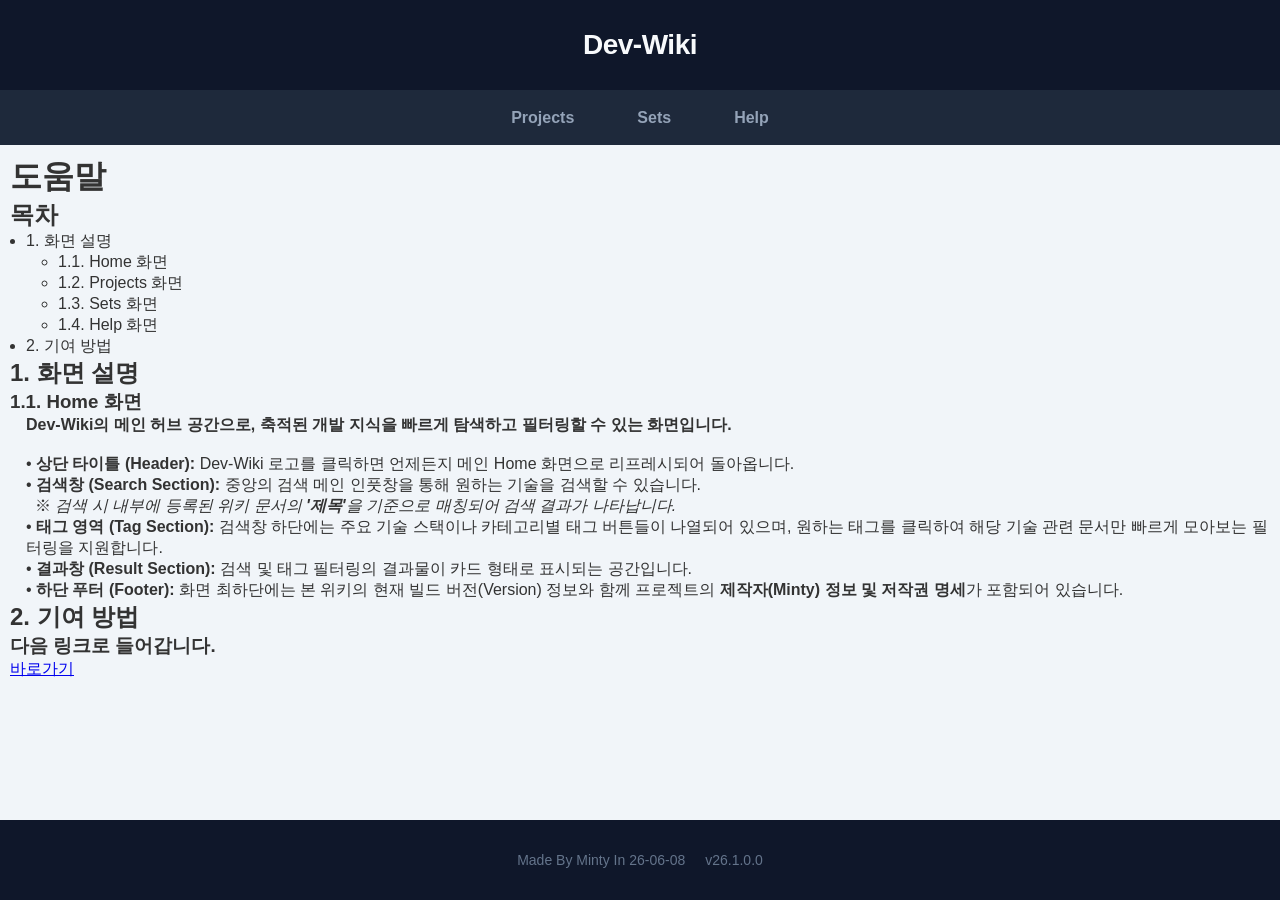
<file: Help/Help.html>
<!DOCTYPE html>
<html lang="ko">

<head>
    <meta charset="UTF-8">
    <meta name="viewport" content="width=device-width, initial-scale=1.0">
    <link rel="stylesheet" href="../Default/Default.css">
    <link rel="stylesheet" href="./Help.css">
    <title>Help</title>
</head>

<body>
    <header id="Hea">
        <h1 id="H1_Title">Dev-Wiki</h1>
    </header>
    <nav id="Nav">
        <button id="Btn_Project">Projects</button>
        <button id="Btn_Sets">Sets</button>
        <button id="Btn_Help">Help</button>
    </nav>
    <main>
        <div id="Div_Text" class="text_Div"></div>
    </main>
    <footer id="Foo">
        <h3 id="H3_MadeBy"></h3>
        <h3 id="H3_Version"></h3>
    </footer>
    <script type="module" src="../Default/Default.js"></script>
    <script type="module" src="./Help.js"></script>
</body>

</html>
</file>
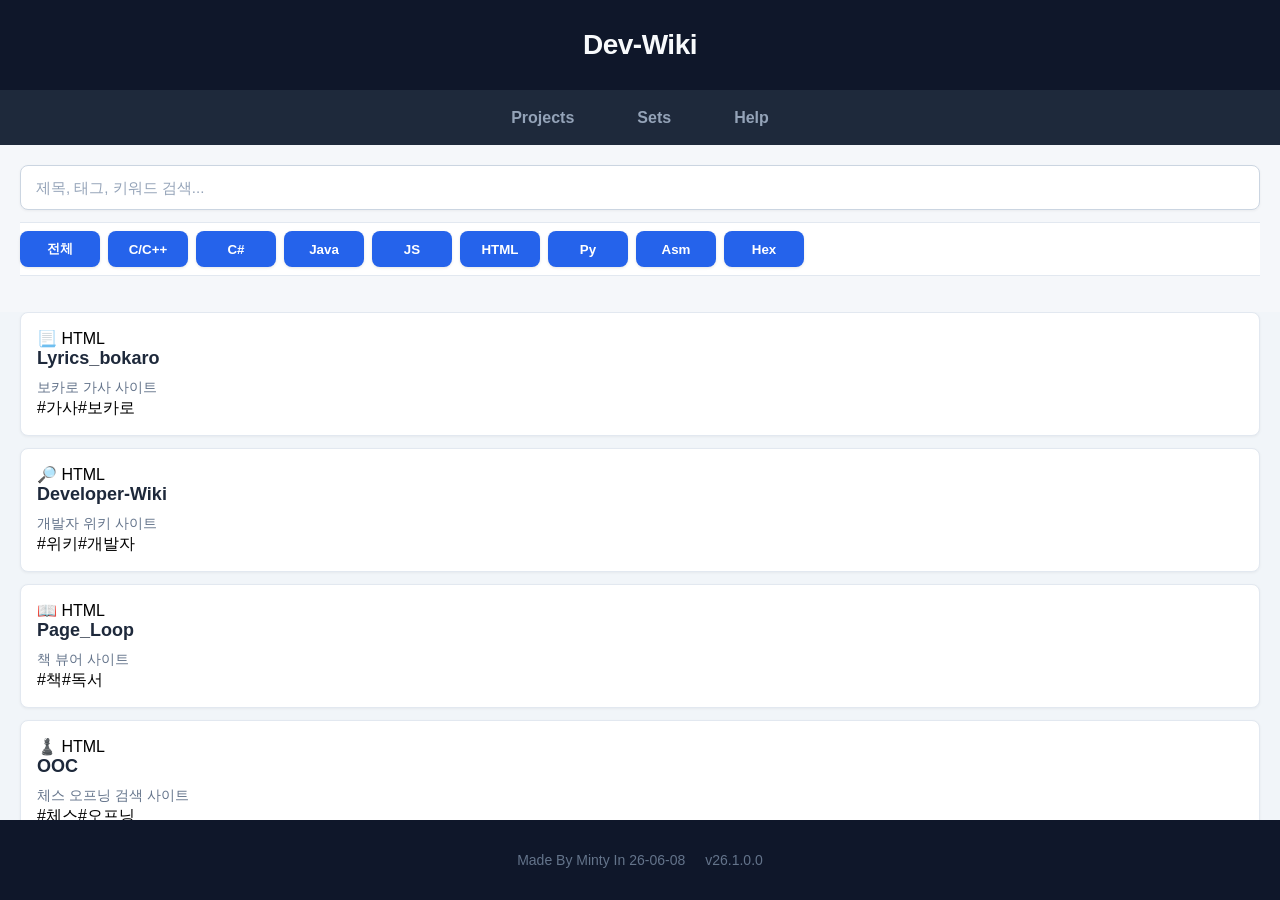
<file: Projects/Projects.html>
<!DOCTYPE html>
<html lang="ko">

<head>
    <meta charset="UTF-8">
    <meta name="viewport" content="width=device-width, initial-scale=1.0">
    <link rel="stylesheet" href="../Default/Default.css">
    <link rel="stylesheet" href="./Projects.css">
    <title>Help</title>
</head>

<body>
    <header id="Hea">
        <h1 id="H1_Title">Dev-Wiki</h1>
    </header>
    <nav id="Nav">
        <button id="Btn_Project">Projects</button>
        <button id="Btn_Sets">Sets</button>
        <button id="Btn_Help">Help</button>
    </nav>
    <div class="filter-section">
        <input type="text" id="search-input" placeholder="제목, 태그, 키워드 검색...">
        
        <div class="category-tabs">
            <button class="category-btn active" data-category="All">전체</button>
            <button class="category-btn" data-category="C/C++">C/C++</button>
            <button class="category-btn" data-category="C#">C#</button>
            <button class="category-btn" data-category="Java">Java</button>
            <button class="category-btn" data-category="JavaScript">JS</button>
            <button class="category-btn" data-category="HTML">HTML</button>
            <button class="category-btn" data-category="Python">Py</button>
            <button class="category-btn" data-category="Assebly">Asm</button>
            <button class="category-btn" data-category="Hexa">Hex</button>
        </div>
    </div>
    <main id="Cards">
    </main>
    <footer id="Foo">
        <h3 id="H3_MadeBy"></h3>
        <h3 id="H3_Version"></h3>
    </footer>
    <script type="module" src="../Default/Default.js"></script>
    <script type="module" src="./Projects.js"></script>
</body>

</html>
</file>
<file: Default/Default.css>
/* [---전체 설정---] */
* {
    box-sizing: border-box;
    user-select: none;
    margin: 0;
    padding: 0;
    font-family: -apple-system, BlinkMacSystemFont, "Segoe UI", Roboto, "Helvetica Neue", Arial, sans-serif;
}

html,
body {
    width: 100%;
    height: 100%;
    background-color: #f5f7fa;
    color: #333;
    overscroll-behavior-x: none;
    overscroll-behavior-y: none;
}

/* [---헤더---] */
header {
    width: 100%;
    height: 90px;
    display: flex;
    justify-content: center;
    align-items: center;
    background-color: #0f172a;
}

header h1 {
    color: #f8fafc;
    font-size: 28px;
    font-weight: 700;
    letter-spacing: -0.5px;
    transition: color 0.2s ease;
}

header h1:hover {
    cursor: pointer;
    color: #38bdf8;
}

/* [---네비게이션 바---] */
nav {
    width: 100%;
    height: 55px;
    background-color: #1e293b;
    display: flex;
    justify-content: center;
    align-items: center;
    gap: 15px;
}

nav button {
    color: #94a3b8;
    font-size: 16px;
    font-weight: 600;
    background-color: transparent;
    border: none;
    padding: 8px 24px;
    border-radius: 6px;
    cursor: pointer;
    transition: all 0.2s ease;
}

nav button:hover {
    color: #fff;
    background-color: rgba(255, 255, 255, 0.08);
}

/* [---메인 화면---] */
main {
    width: 100%;
    height: calc(100% - 225px);
    background-color: #f1f5f9;
    overflow-y: auto;
}

/* [---푸터---] */
footer {
    width: 100%;
    height: 80px;
    background-color: #0f172a;
    display: flex;
    justify-content: center;
    align-items: center;
    gap: 20px;
}

footer h3 {
    color: #64748b;
    font-size: 14px;
    font-weight: 400;
}
</file>
<file: Help/Help.css>
.text_Div {
    width: 100%;
    height: 100%;
    gap: 80px;
    padding: 10px;
}

.text_Div div {
    width: 100%;
}

.text_Div div ul {
    margin-left: 16px;
}

.text_Div div ul ul {
    margin-left: 32px;
}

.textDiv div div h3 {
    margin-left: 48px;
}

.text_Div div div p {
    margin-left: 16px;
}
</file>
<file: Projects/Projects.css>
* {
    text-decoration: none;
    color: black;
}

/* 🟢 2. 필터 섹션 (높이를 고정하지 않고 자식 크기에 맞추게 변경) */
.filter-section {
    width: 100%;
    padding: 20px;
    margin-bottom: 16px;
    display: flex;
    flex-direction: column;
    gap: 12px; /* input과 tabs 사이의 여백을 깔끔하게 조정 */
}

/* 검색창 */
.filter-section input {
    width: 100%; /* calc 안 쓰고 border-box 상태라 100% 주면 딱 맞음 */
    height: 45px;
    border: 1px solid #cbd5e1;
    border-radius: 8px;
    padding-left: 15px;
    font-size: 15px;
    background-color: #fff;
    box-shadow: 0 1px 3px rgba(0, 0, 0, 0.05);
    outline: none;
    transition: border-color 0.2s;
}

.filter-section input:focus {
    border: 2px solid #2563eb;
}

.filter-section input::placeholder {
    color: #94a3b8;
}

/* 🟢 3. 카테고리 탭 영역 */
.category-tabs {
    display: flex;
    gap: 8px; /* 버튼들 사이의 간격 추가 */
    width: 100%;
    padding: 8px 0; /* 높이를 고정하는 대신 패딩으로 여백 주기 */
    border-top: 1px solid #e2e8f0;
    border-bottom: 1px solid #e2e8f0;
    background-color: #fff;
}

/* 카테고리 버튼 */
.category-tabs button {
    width: 80px;
    height: 36px; /* 탭 영역 안에서 예쁘게 정렬되도록 살짝 조절 */
    background-color: #2563eb;
    color: #fff;
    font-weight: 600;
    border: none;
    border-radius: 8px;
    cursor: pointer;
    box-shadow: 0 1px 3px rgba(0, 0, 0, 0.1);
    transition: background-color 0.2s;
}

/* 🟢 버튼 선택자 이름 통일 및 매칭 */
.category-tabs button:hover {
    background-color: #1d4ed8;
}

.category-tabs button:active {
    background-color: #1e40af;
}

/* 🟢 4. 메인 콘텐츠 및 위키 카드 */
main {
    height: calc(100% - 392px);
    overflow-y: auto;
    padding: 0 20px; /* 카드 좌우 여백 확보 */
}

.wiki-card {
    background-color: #ffffff;
    border: 1px solid #e2e8f0;
    border-radius: 8px;
    padding: 16px;
    margin-bottom: 12px; /* 카드와 카드 사이의 하단 여백 추가 */
    box-shadow: 0 1px 3px rgba(0, 0, 0, 0.05);
    cursor: pointer;
    transition: transform 0.2s, box-shadow 0.2s;
}

.wiki-card:hover {
    transform: translateY(-2px);
    box-shadow: 0 4px 6px -1px rgba(0, 0, 0, 0.1);
    border-color: #2563eb;
}

.wiki-card h3 {
    margin-bottom: 8px;
    font-size: 18px;
    color: #1e293b;
}

.wiki-card p {
    font-size: 14px;
    color: #64748b;
    line-height: 1.5;
}
</file>
